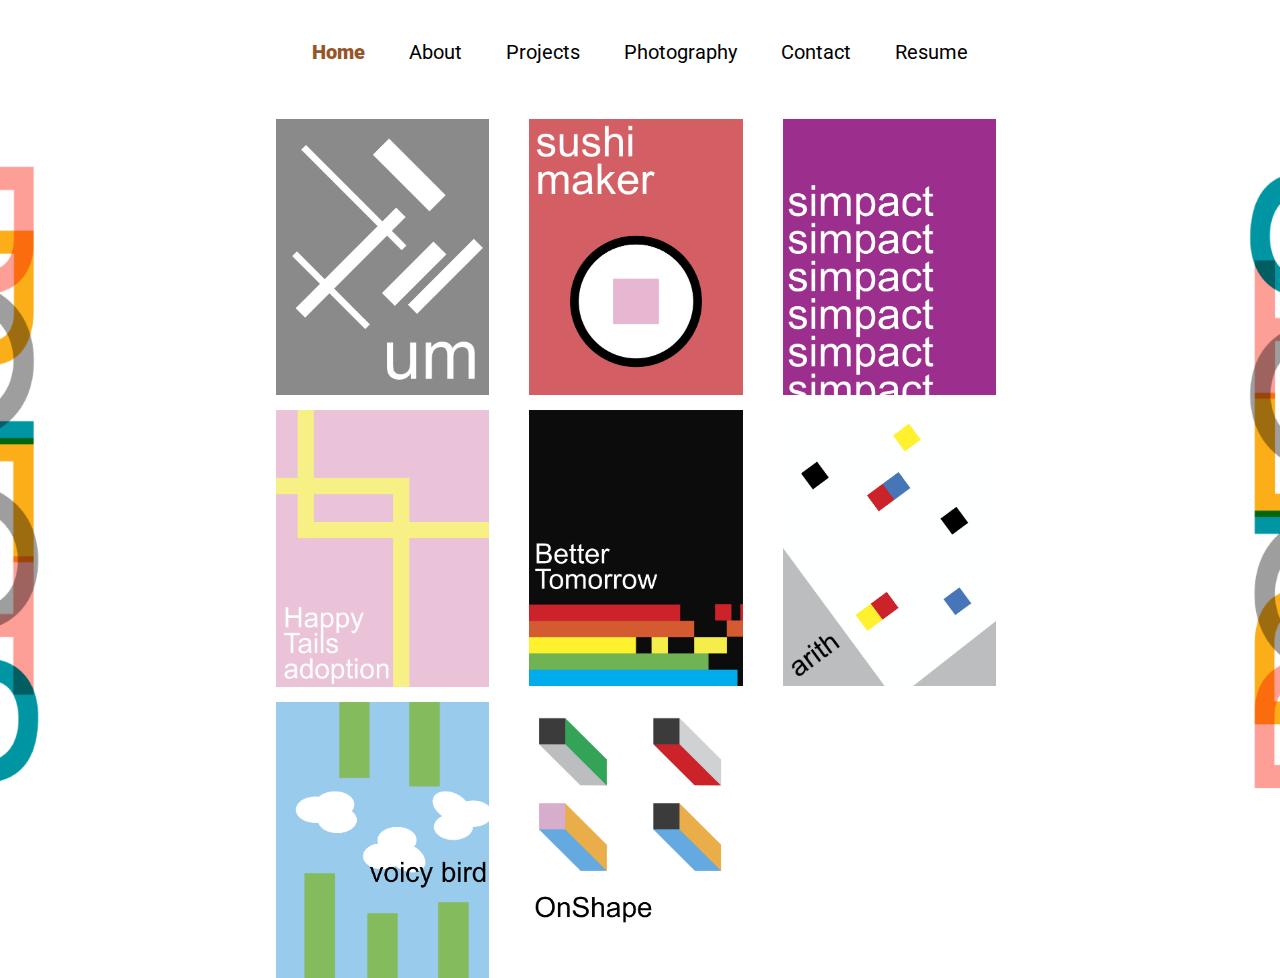
<file: projects.html>
<!DOCTYPE html>
<html>
<head>
    <meta charset="utf-8">
    <meta name="viewport" content="width=device-width, initial-scale=1.0">
    <meta name="author" content="Maxwell Anavian ">
    <title>Hi, I'm Max</title>
    <link href="main.css" rel="stylesheet">
    <link href="https://fonts.googleapis.com/css?family=Roboto|Poppins:400,500i,900i|VT323&display=swap" rel="stylesheet">
    <script src="https://ajax.googleapis.com/ajax/libs/jquery/3.4.1/jquery.min.js"></script>
    <link rel="stylesheet" href="https://cdnjs.cloudflare.com/ajax/libs/font-awesome/4.7.0/css/font-awesome.min.css">


    <style>

        * {
        box-sizing: border-box;
        }
        body{
            background-image: url("ProjectsBackground.png");
            background-position: center center;
            background-repeat: no-repeat;
            background-attachment: fixed;
            background-size: cover;
            /* overflow: hidden; */
            height: 100%;
            width: 100%;
            margin: 0;
            font-family: 'Roboto';
        }

        .row {
            display: -ms-flexbox; /* IE10 */
            display: flex;
            -ms-flex-wrap: wrap; /* IE10 */
            flex-wrap: wrap;
            padding: 0 20vw;
            
        }

            /* Create four equal columns that sits next to each other */
        .col {
            -ms-flex: 33%; /* IE10 */
            flex: 33%;
            max-width: 33%;
            padding: 0 20px;
        }

        .col img {
            margin-top: 15px;
            vertical-align: middle;
            width: 60%;
        }

        /* Responsive layout - makes a two column-layout instead of four columns */
        @media screen and (max-width: 800px) {
            .col {
            -ms-flex: 50% !important;
            flex: 50% !important;
            max-width: 50% !important;
        }
  }
  
  /* Responsive layout - makes the two columns stack on top of each other instead of next to each other */
        @media screen and (max-width: 600px) {
            .col {
            -ms-flex: 100% !important;
            flex: 100% !important;
            max-width: 100% !important;
            }
        }
    </style>
</head>

<body>


    <header>
        <nav class="navbar" id="nav">
            <a class="item siteName" href="index.html">Home</a>
            <a class="item" href="about.html">About</a>
            <a class="item" href="projects.html">Projects</a>
            <a class="item" href="photography.html">Photography</a>
            <a class="item" href="contact.html">Contact</a>
            <a class="item" href="resume.html">Resume</a>
            <a class="item icon" href="javascript:void(0);" onclick="myFunction()">
                <i class="fa fa-bars"></i>
            </a>
        </nav>
    </header>

    <div class="row">
        <div class="col">
            <a href="um.html"><img src="ProjectSlides/ProjectsSlides-01.png" style="width:100%"></a>
            <img src="ProjectSlides/ProjectsSlides-04.png" style="width:100%">
            <img src="ProjectSlides/ProjectsSlides-07.png" style="width:100%">
            
        </div>
        <div class="col">
            <a href="sushimaker.html"><img src="ProjectSlides/ProjectsSlides-02.png" style="width:100%"></a>
            <a href="https://20bettertomorrow21.wixsite.com/btgame"><img src="ProjectSlides/ProjectsSlides-05.png" style="width:100%"></a>
            <img src="ProjectSlides/ProjectsSlides-08.png" style="width:100%">
            
        </div>
        <div class="col">
            <img src="ProjectSlides/ProjectsSlides-03.png" style="width:100%">
            <img src="ProjectSlides/ProjectsSlides-06.png" style="width:100%">
            
            
        </div>
    </div>

    <script>
        function myFunction() {
            var x = document.getElementById("nav");
                if (x.className === "navbar") {
                x.className += " responsive";
            } else {
                x.className = "navbar";
            }
        }
    </script>

</body>
</file>
<file: main.css>
@import url(https://fonts.googleapis.com/css?family=Dosis:200,300,400,500,600,700,800);

body {
    font-family: 'Roboto';
}
.navbar {
    font-family: 'Roboto';
    overflow: hidden;
    width: 100%;
    padding: 40px 0;
    text-align: center;
    z-index: 1;
    opacity: 1;
}

.navbar a {
    font-size: 20px;
    text-align: center;
    color: #000000;
    text-decoration: none;
    padding: 20px;
    padding-top: 0px;
    padding-bottom: 0px;
    transition: 0.3s;
}

.navbar a:hover {
    color: #965529;
}

.navbar #active {
    color: #965529;
}

.navbar .siteName {
    text-align: left;
    color: #965529;
    font-weight: 900;
    font-size: 20px;
}

.navbar a.icon {
    display: none;
}




.wrapper {
    margin: auto;
    width: 100%;
    box-sizing: border-box;
}

.wrapper-icon img {
    width: 40%;
}

.wrapper img {
    width: 100%;
}

.cover h1 {
    font-size: 62px;
}

h1 {
    font-size: 5vw;
}

h2 {
    font-size: 48px;
    margin-top: 0px;
}

h3 {
    font-size: 28px;
}

header p {
    font-size: 1.1rem;
}
footer p {
    font-size: 0.9rem;
}

/* buttons */
.button {
    background-color: #f6ad7b;
    border: none;
    color: #ffffff;
    padding: 20px 32px;
    text-align: center;
    text-decoration: none;
    display: inline-block;
    font-size: 1rem;
    margin: auto;
    cursor: pointer;
    letter-spacing: 1px;
    text-transform: uppercase;
    display: block;
    text-align: center;
    width: 220px;
    border-radius: 30px;
}
.button:hover {
    background-color: #f5914e;
    transition: 0.3s ease 0s, left 0.3s ease 0s;
}

.button-small {
    background-color: #c47845;
    border: none;
    color: #ffffff;
    padding: 15px 20px;
    text-align: center;
    text-decoration: none;
    display: inline-block;
    font-size: 1rem;
    margin: auto;
    cursor: pointer;
    display: block;
    text-align: center;
    width: 50%;
    border-radius: 30px;
}
.button-small-reset {
    background-color: #c43345;
    border: none;
    color: #ffffff;
    padding: 15px 20px;
    text-align: center;
    text-decoration: none;
    display: inline-block;
    font-size: 1rem;
    margin: auto;
    cursor: pointer;
    /* letter-spacing: 1px; */
    /* text-transform: uppercase; */
    display: block;
    text-align: center;
    width: 30%;
    border-radius: 30px;
}

.button-small:hover {
    background-color: #965529;
}

.button-small-reset:hover {
    background-color: #c63479;
}

.button-smallest {
    background-color: #c46845;
    border: none;
    color: #ffffff;
    padding: 10px 15px;
    text-align: center;
    text-decoration: none;
    display: inline-block;
    font-size: 1rem;
    margin: auto;
    cursor: pointer;
    display: block;
    text-align: center;
    width: 50%;
    border-radius: 30px;
}

.button-smallest:hover {
    background-color: #965540;
}

.left {
    margin-left: 0;
}

footer {
    background-color: #333;
    color: #fff;
    text-align: center;
    padding: 50px 20px;
    font-size: 12px;
}

footer a {
    color: #ffffff;
    text-decoration: none;
}

footer a:hover {
    color: #FAE0B7;
    text-decoration: underline;
}

.container {
    padding: 80px 80px 80px 80px;
    text-align: center;
    width:100%;
    box-sizing: border-box;
}

.cover {
    height: 100%;
    padding-top: 100px;
}

/* background and font colors */
.white {
    background-color:#f2eee5;
    color: rgb(14, 10, 8);
}

.orange {
    background-color:#f6ad7b;
    color: #fff;
}

.salmon {
    background-color: #FAE0B7;
}

.brown {
    background-color: #CAA184;
}

.grey {
    background-color:  #9c9c9c;
}

/* layout */
.row {
    box-sizing: border-box;
    display:-ms-flexbox;
    display:flex;
    -ms-flex-wrap:wrap;
    flex-wrap:wrap;
    box-sizing: border-box;
}

.column-two {
    flex:0 0 60%;
    text-align: left;
    padding: 2%;
    box-sizing: border-box;
}

.column-three {
    flex:0 0 33.333333%;
}

.column-four {
    flex:0 0 23%;
    margin: 1%
}

.center {
    text-align: center;
}

.column-two img {
    margin: 0;
    width: 120%;
}


.image-circle {
    clip-path: circle(50% at center);
}

@media only screen and (max-width: 700px) {
    /* mobile */
    .container {padding: 10%;}
    .column-two {flex: 0 0 100%; text-align: center;}
    .column-two img {width: 100%; }
    .column-two .graphics {float: left;}
    .column-three {flex: 0 0 100%;}
    .column-four {flex: 0 0 100%; }
    .column-four img {width: 80%;}
    .cover {height: auto;}
    .left {margin: auto;}
    .wrapper-icon img {width: 40%;}
    .navbar .siteName {float: left; display: block;}
    .navbar .a {float: left; display: block;}
    .navbar a:not(:first-child) {display:none;}
    .navbar a.icon {float: right; display: block;}
    .navbar.responsive {position: relative; background-color: #333;}
    .navbar.responsive a.item {float: none; display: block; text-align: left; padding-bottom: 30px;}
    .navbar.responsive a.icon {float: right; display: block; position: absolute; right: 0; top: 20px;}
    .introduction{
        font-size: 13vw;
    }
    #name{
        font-size: 5vw !important;
    }

    #about{
        font-size: 5.6vw !important;
    }

}

@media only screen and (min-width: 601px) and (max-width: 960px) {
    /* tablet */
    .container {padding: 10%;}
    .column-two {flex: 0 0 100%; text-align: center;}
    .column-two img {width: 100%; }
    .column-two .graphics {float: left;}
    .column-three {flex: 0 0 100%;}
    .column-four {flex: 0 0 100%; }
    .column-four img {width: 40%;}
    .wrapper-icon img {width: 25%;}
    .cover {height: auto;}
    .left {margin: auto;}
    #name{
        font-size: 5vw !important;
    }
    .introduction{
        font-size: 13vw;
    }

    #about{
        font-size: 5.6vw !important;
    }
}

@media only screen and (min-width: 961px) {
    /* desktop */
}
</file>
